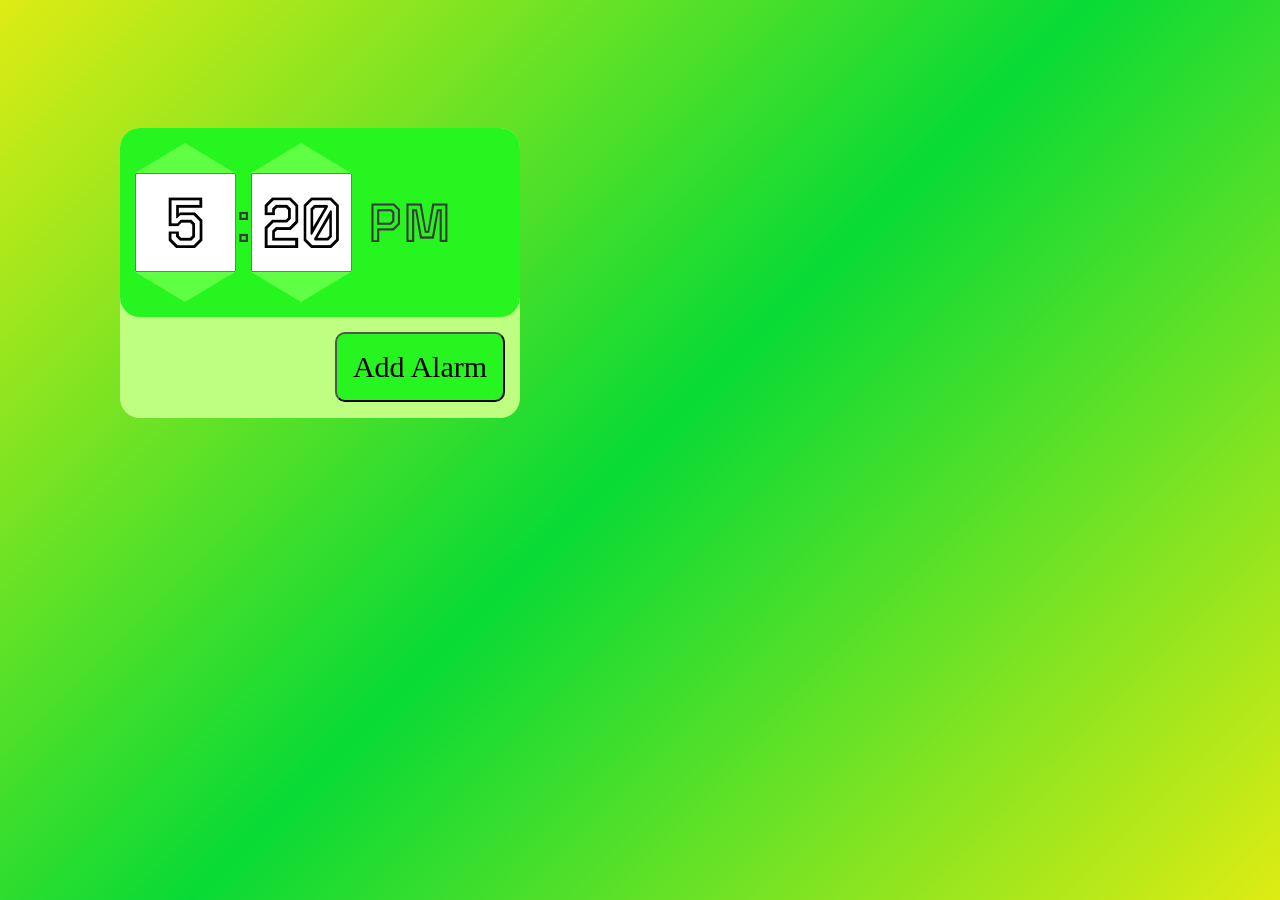
<file: index.html>
<!DOCTYPE html>
<html>
  <head>
    <title>Alarm App</title>
    <meta name="viewport" content="width=device-width, initial-scale=1.0" />
    <link rel="stylesheet" media="(min-width:450px)" href="style.css" />
    <link rel="stylesheet" media="(max-width:449px)" href="style-u450.css" />
  </head>

  <body>
    <div class="setter">
      <form id="alarm-form">
        <div class="select-time">
          <div class="time">
            <div
              class="inc"
              onclick="alter('h',1)"
              ondblclick="alter('h',2)"
            ></div>
            <input
              class="inp-time"
              type="number"
              name="hh"
              id="hh"
              min="1"
              max="12"
            />
            <!-- <div class="inp-time" name="hh" id="hh">12</div> -->
            <div
              class="dec"
              onclick="alter('h',-1)"
              ondblclick="alter('h',-2)"
            ></div>
          </div>
          <div class="txt">:</div>
          <!-- <div class="inp-time">:</div> -->
          <div class="time">
            <div
              class="inc"
              onclick="alter('m',1)"
              ondblclick="alter('m',2)"
            ></div>
            <input
              class="inp-time"
              type="number"
              name="mm"
              id="mm"
              min="0"
              max="59"
            />
            <div
              class="dec"
              onclick="alter('m',-1)"
              ondblclick="alter('m',-2)"
            ></div>
          </div>
          &nbsp;&nbsp;&nbsp;&nbsp;
          <div class="inp-time txt" id="meridian" onclick="alter( 'meri',0)">
            AM
          </div>
        </div>
        <input type="submit" class="button" id="add" value="Add Alarm" />
      </form>
    </div>
    <div class="alarms-div">
      <div id="recent">
        <!-- <div id="alarm1" class="alarms">
                <div class="toggle" id="toggle-1">
                    <div class="toggle-switch" id="toggle-switch-1"></div>
                </div>
                <div class="time">12:36PM</div>
                <div id="close1" class="close">&Cross;</div>
            </div> -->
      </div>
      <div id="all-alarms"></div>
    </div>
    <div class="active-alarm-container">
      <div class="active-alarm">
        <div class="active-alarm-content">
          <div class="select-time">
            <div id="active-time">4:55 PM</div>
          </div>
          <div class="buttons">
            <button class="button button-stop" id="stop">Stop</button>
            <button class="button button-snooze">Snooze</button>
          </div>
        </div>
      </div>
    </div>
  </body>
  <script src="./app.js"></script>
</html>
</file>
<file: style.css>
@import url('https://fonts.googleapis.com/css2?family=Tourney:wght@600&display=swap');
:root{
    --main-color:rgb(39, 245, 32);
    --secondary-color:rgb(95, 255, 67);
}
body {
    display: flex;
    flex-wrap: wrap;
    justify-content: space-around;
    background: linear-gradient(135deg,rgb(222, 236, 19) 0%,rgb(8, 218, 53) 50%,rgb(222, 236, 19) 100%);
    font-family: 'Tourney', cursive;
    min-height: 100vh;
    align-items: flex-start;
    margin: 0%;
}

.setter {
    margin-top: 10%;
    border-radius: 20px;
    width: 400px;
    background-color: rgb(190, 255, 130);
    height: 290px;
}

.select-time {
    border-radius: 20px;
    display: flex;
    align-items: center;
    padding: 15px;
    background-color: var(--main-color);
}

input::-webkit-outer-spin-button,
input::-webkit-inner-spin-button {
    -webkit-appearance: none;
    margin: 0;
}

.inc,
.dec {
    width: 0;
    height: 0;
    border-left: 50px solid transparent;
    border-right: 50px solid transparent;
}

.inc {
    border-bottom: 30px solid var(--secondary-color);
    border-top: 0px solid transparent;
}

.dec {
    border-bottom: 0px solid transparent;
    border-top: 30px solid var(--secondary-color);
}

.inp-time {
    width: 93px;
    height: 93px;
    font-size: 72px;
    font-family: 'Tourney', cursive;
    text-align: center;
}

.txt {
    font-size: 55px;
    display: flex;
    align-items: center;
    color: rgb(59, 59, 59);
}

.button {
    display: block;
    float: right;
    height: 70px;
    width: 170px;
    font-size: 30px;
    margin: 15px;
    background-color: var(--main-color);
    border-radius: 10px;
    /* font-family: 'Tourney', cursive; */
    font-family: roboto;
}

.alarms-div {
    width: 400px;
    margin-top: 10%;
    background-color: var(--main-color);
    border-radius: 20px;
    max-height: 80vh;
    overflow-y: scroll;
    border-top-right-radius: 0px;
    border-bottom-right-radius: 0px;
}
.alarms-div::-webkit-scrollbar{
    width:4px;
}
.alarms-div::-webkit-scrollbar-thumb{
    background:var(--secondary-color);
    border-radius: 10px;
    border:0.5px solid black;
}

.alarms {
    font-size: 52px;
    display: flex;
    width: 350px;
    border: 1px solid black;
    margin: 20px auto;
    justify-content: space-around;
    border-radius: 10px;
    background-color: var(--secondary-color);
}

.time {
    justify-self: end;
}

.close {
    display: flex;
    align-items: center;
    justify-content: center;
    border: 2px solid rgb(66, 66, 66);
    border-radius: 200px;
    width: 20px;
    height: 20px;
    font-size: 22px;
    transform: translate(0, -50%);
    align-self: flex-start;
    justify-self: flex-end;
    position: relative;
    left: 25px;
    background-color: rgb(255, 68, 68);
    cursor: pointer;
}

.toggle {
    width: 50px;
    height: 10px;
    border: 2px solid black;
    border-radius: 10px;
    transform: translate(0, 25px);
}

.toggle-switch {
    width: 20px;
    height: 20px;
    border: 2px solid black;
    border-radius: 30px;
    transform: translate(0, -25%);
    background-color: black;
    float: right;
}

.toggle-enabled-true {
    background-color: rgb(64, 197, 64);
    position: relative;
    left: 2px;
    float: right;
}

.toggle-enabled-false {
    background-color: rgb(255, 68, 68);
    position: relative;
    right: 2px;
    float: left;
}



/* ******************************************************************************* */

.active-alarm-container{
    background-color: rgba(0,0,0,0.7);
    position: absolute;
    width:100%;
    height: 100%;
    display: flex;
    justify-content: center;
    z-index: 1;
    display: none;
}

.active-alarm{
    align-self: center;
    width:90%;
}
.active-alarm::before{
    content: "";
    align-self: center;
    position: absolute;
    width:90%;
    height: 350px;
    background-color: var(--secondary-color);
    border-radius: 20px;
    animation: vibrate 1s infinite;
    z-index: -1;
}
@keyframes vibrate {
    0%{transform: rotate(0deg);}
    29%{transform: rotate(0deg);}
    30%{transform: rotate(2deg);}
    40%{transform: rotate(-2deg);}
    50%{transform: rotate(2deg);}
    60%{transform: rotate(-2deg);}
    70%{transform: rotate(2deg);}
    80%{transform: rotate(-2deg);}
    90%{transform: rotate(2deg);}
    100%{transform: rotate(0deg);}
}
.active-alarm-content{
    border-radius: 20px;
    padding:5%;
    display: flex;
    flex-direction: column;
    justify-items: center;
}
#active-time{
    font-size: 80px;
}
.button-stop{
    background-color:rgb(255, 68, 68);
}
.button-snooze{
    background-color: rgb(68, 205, 50);
}

@media (min-width:1400px) {
    .setter,.alarms-div {
        transform: scale(1.5);
    }
    .alarms-div{
        max-height: 60vh;
    }
    #active-time{
        font-size: 100px;
    }
    .active-alarm{
        width: 90%;
    }
}
@media (max-width:900px){
    #active-time{
        font-size: 50px;
    }
    .active-alarm{
        width: 90%;
    }
    .buttons>.button{
        width: 140px;
    } 
}
</file>
<file: style-u450.css>
@import url('https://fonts.googleapis.com/css2?family=Tourney:wght@600&display=swap');
:root{
    --main-color:rgb(39, 245, 32);
    --secondary-color:rgb(95, 255, 67);
}
body {
    display: flex;
    flex-wrap: wrap;
    justify-content: space-around;
    background: linear-gradient(135deg,rgb(222, 236, 19) 0%,rgb(8, 218, 53) 50%,rgb(222, 236, 19) 100%);
    font-family: 'Tourney', cursive;
    min-height: 100vh;
    align-items: flex-start;
    margin: 0%;
}

.setter {
    margin-top: 10%;
    border-radius: 20px;
    width: 300px;
    background-color: rgb(190, 255, 130);
    height: 210px;
}

.select-time {
    border-radius: 20px;
    display: flex;
    align-items: center;
    padding: 15px;
    background-color: var(--main-color);
}

input::-webkit-outer-spin-button,
input::-webkit-inner-spin-button {
    -webkit-appearance: none;
    margin: 0;
}

.inc,
.dec {
    width: 0;
    height: 0;
    border-left: 30px solid transparent;
    border-right: 30px solid transparent;
}

.inc {
    border-bottom: 20px solid var(--secondary-color);
    border-top: 0px solid transparent;
}

.dec {
    border-bottom: 0px solid transparent;
    border-top: 20px solid var(--secondary-color);
}

.inp-time {
    width: 53px;
    height: 53px;
    font-size: 42px;
    font-family: 'Tourney', cursive;
    text-align: center;
}

.txt {
    font-size: 42px;
    display: flex;
    align-items: center;
    color: rgb(59, 59, 59);
}

.button {
    display: block;
    float: right;
    height: 50px;
    width: 170px;
    font-size: 30px;
    margin: 15px;
    background-color: var(--main-color);
    border-radius: 10px;
    font-family: roboto;
}

.alarms-div {
    width: 270px;
    margin-top: 10%;
    background-color: var(--main-color);
    border-radius: 20px;
    max-height: 60vh;
    overflow-y: scroll;
    border-top-right-radius: 0px;
    border-bottom-right-radius: 0px;
    overflow-x: hidden;
}
.alarms-div::-webkit-scrollbar{
    width:4px;
}
.alarms-div::-webkit-scrollbar-thumb{
    background:var(--secondary-color);
    border-radius: 10px;
    border:0.5px solid black;
}

.alarms {
    font-size: 32px;
    display: flex;
    width: 240px;
    border: 1px solid black;
    margin: 15px auto;
    justify-content: space-around;
    border-radius: 10px;
    background-color: var(--secondary-color);
}

.time {
    justify-self: end;
}

.close {
    display: flex;
    align-items: center;
    justify-content: center;
    border: 2px solid rgb(66, 66, 66);
    border-radius: 200px;
    width: 13px;
    height: 13px;
    font-size: 15px;
    transform: translate(0, -50%);
    align-self: flex-start;
    justify-self: flex-end;
    position: relative;
    left: 15px;
    background-color: rgb(255, 68, 68);
    cursor: pointer;
}

.toggle {
    width: 40px;
    height: 7px;
    border: 2px solid black;
    border-radius: 10px;
    transform: translate(0, 13px);
}

.toggle-switch {
    width: 15px;
    height: 15px;
    border: 2px solid black;
    border-radius: 30px;
    transform: translate(0, -35%);
    background-color: black;
    float: right;
}

.toggle-enabled-true {
    background-color: rgb(64, 197, 64);
    position: relative;
    left: 2px;
    float: right;
}

.toggle-enabled-false {
    background-color: rgb(255, 68, 68);
    position: relative;
    right: 2px;
    float: left;
}



/* ******************************************************************************* */

.active-alarm-container{
    background-color: rgba(0,0,0,0.7);
    position: absolute;
    width:100%;
    height: 100vh;
    display: flex;
    justify-content: center;
    z-index: 1;
    display: none;
    overflow: hidden;
}

.active-alarm{
    align-self: center;
    width:100%;
}
.active-alarm::before{
    content: "";
    align-self: center;
    position: absolute;
    width:100%;
    height: 25vh;
    background-color: var(--secondary-color);
    border-radius: 20px;
    animation: vibrate 1s infinite;
    z-index: -1;
}
@keyframes vibrate {
    0%{transform: rotate(0deg);}
    29%{transform: rotate(0deg);}
    30%{transform: rotate(2deg);}
    40%{transform: rotate(-2deg);}
    50%{transform: rotate(2deg);}
    60%{transform: rotate(-2deg);}
    70%{transform: rotate(2deg);}
    80%{transform: rotate(-2deg);}
    90%{transform: rotate(2deg);}
    100%{transform: rotate(0deg);}
}
.active-alarm-content{
    border-radius: 20px;
    padding:5%;
    display: flex;
    flex-direction: column;
    justify-items: center;
}
#active-time{
    font-size: 39px;
}
.button-stop{
    background-color:rgb(255, 68, 68);
}
.button-snooze{
    background-color: rgb(68, 205, 50);
}
.buttons>.button{
    font-size: 20px;
    width: 80px;
}
@media (max-width:300px){
    #active-time{
        font-size: 32px;
    }
    .buttons>.button{
        width: 75px;
        font-size: 19px;
    } 
}
</file>
